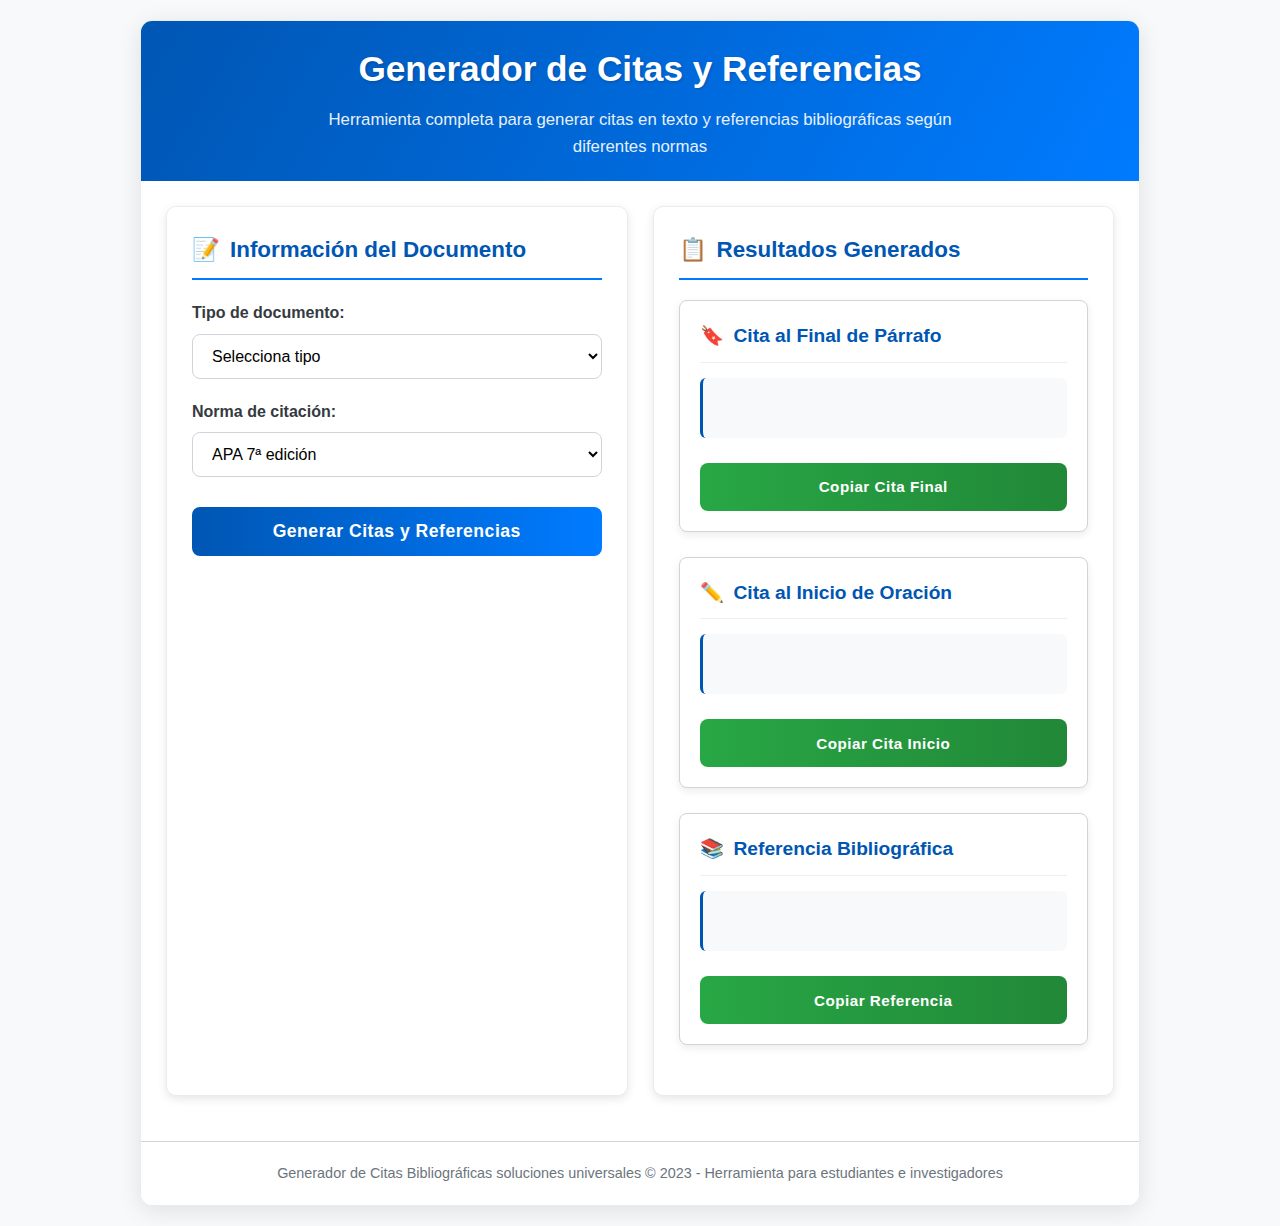
<file: index.html>
<!DOCTYPE html>
<html lang="es">
<head>
    <meta charset="UTF-8">
    <meta name="viewport" content="width=device-width, initial-scale=1.0">
    <title>Generador de Citas - Mejorado</title>
    <meta name="description" content="Herramienta para generar citas y referencias bibliográficas según diferentes normas">
    <link rel="stylesheet" href="styles.css">
</head>
<body>
    <div class="container">
        <header>
            <h1>Generador de Citas y Referencias</h1>
            <p>Herramienta completa para generar citas en texto y referencias bibliográficas según diferentes normas</p>
        </header>
        
        <div class="content">
            <section class="form-section">
                <h2 class="section-title">
                    <span aria-hidden="true">📝</span> Información del Documento
                </h2>
                <form id="citasForm" autocomplete="off">
                    <div class="form-group">
                        <label for="tipo">Tipo de documento:</label>
                        <select id="tipo" required>
                            <option value="">Selecciona tipo</option>
                            <option value="libro">Libro</option>
                            <option value="articulo">Artículo de revista</option>
                            <option value="pagina">Página o sitio web</option>
                            <option value="documento">Documento del sitio web</option>
                            <option value="recurso">Recurso electrónico (Otro)</option>
                        </select>
                    </div>
                    
                    <div id="campos">
                        <div class="campo autor">
                            <label for="autor">Autor(es): <span class="info-icon" title="Separa múltiples autores con punto y coma (;)">?</span></label>
                            <input type="text" id="autor" placeholder="Ej: Maria Rodriguez Perez; Jose Martinez Lopez" autocomplete="off">
                        </div>
                        <div class="campo titulo">
                            <label for="titulo">Título del libro / artículo / recurso:</label>
                            <input type="text" id="titulo" placeholder="Título completo del documento" autocomplete="off">
                        </div>
                        <div class="campo anio">
                            <label for="anio">Año:</label>
                            <input type="number" id="anio" placeholder="Ej: 2023" min="0" autocomplete="off">
                        </div>
                        <div class="campo ciudad">
                            <label for="ciudad">Ciudad (para libros):</label>
                            <input type="text" id="ciudad" placeholder="Ciudad de publicación" autocomplete="off">
                        </div>
                        <div class="campo publicado">
                            <label for="publicado">Editorial / Publicado por:</label>
                            <input type="text" id="publicado" placeholder="Nombre de la editorial" autocomplete="off">
                        </div>
                        <div class="campo revista">
                            <label for="revista">Nombre de la revista:</label>
                            <input type="text" id="revista" placeholder="Revista donde se publicó" autocomplete="off">
                        </div>
                        <div class="campo volumen">
                            <label for="volumen">Volumen (para revista):</label>
                            <input type="text" id="volumen" placeholder="Volumen de la revista" autocomplete="off">
                        </div>
                        <div class="campo numero">
                            <label for="numero">Número/Fascículo (para revista):</label>
                            <input type="text" id="numero" placeholder="Número de la revista" autocomplete="off">
                        </div>
                        <div class="campo paginas">
                            <label for="paginas">Páginas (para revista, Ej: 12-25):</label>
                            <input type="text" id="paginas" placeholder="Páginas del artículo" autocomplete="off">
                        </div>
                        <div class="campo nombrePagina">
                            <label for="nombrePagina">Título de la página/documento específico:</label>
                            <input type="text" id="nombrePagina" placeholder="Título de la página web" autocomplete="off">
                        </div>
                        <div class="campo sitioWeb">
                            <label for="sitioWeb">Nombre del sitio web general:</label>
                            <input type="text" id="sitioWeb" placeholder="Nombre del sitio web" autocomplete="off">
                        </div>
                        <div class="campo mes">
                            <label for="mes">Mes (nombre o número):</label>
                            <input type="text" id="mes" placeholder="Ej: mayo o 5" autocomplete="off">
                        </div>
                        <div class="campo dia">
                            <label for="dia">Día:</label>
                            <input type="number" id="dia" placeholder="Ej: 15" min="1" max="31" autocomplete="off">
                        </div>
                        <div class="campo url">
                            <label for="url">URL:</label>
                            <input type="url" id="url" placeholder="https://ejemplo.com" autocomplete="off">
                        </div>
                        <div class="campo estado">
                            <label for="estado">Ciudad/Estado (para recurso electrónico):</label>
                            <input type="text" id="estado" placeholder="Ubicación del recurso" autocomplete="off">
                        </div>
                        <div class="campo pais">
                            <label for="pais">Provincia/País (para recurso electrónico):</label>
                            <input type="text" id="pais" placeholder="País del recurso" autocomplete="off">
                        </div>
                        <div class="campo region">
                            <label for="region">Región (para recurso electrónico):</label>
                            <input type="text" id="region" placeholder="Región del recurso" autocomplete="off">
                        </div>
                    </div>
                    
                    <div class="form-group">
                        <label for="norma">Norma de citación:</label>
                        <select id="norma">
                            <option value="apa">APA 7ª edición</option>
                            <option value="mla">MLA 9ª edición</option>
                            <option value="iso">ISO 690</option>
                        </select>
                    </div>
                    <button type="submit" id="generarBtn">Generar Citas y Referencias</button>
                </form>
            </section>
            <section class="result-section">
                <h2 class="section-title">
                    <span aria-hidden="true">📋</span> Resultados Generados
                </h2>
                <div class="result-card">
                    <h3><span aria-hidden="true">🔖</span> Cita al Final de Párrafo</h3>
                    <div class="result-content" id="cita"></div>
                    <div class="btn-group">
                        <button type="button" class="copiar-btn" data-target="cita">Copiar Cita Final</button>
                    </div>
                </div>
                <div class="result-card">
                    <h3><span aria-hidden="true">✏️</span> Cita al Inicio de Oración</h3>
                    <div class="result-content" id="citaInicio"></div>
                    <div class="btn-group">
                        <button type="button" class="copiar-btn" data-target="citaInicio">Copiar Cita Inicio</button>
                    </div>
                </div>
                <div class="result-card">
                    <h3><span aria-hidden="true">📚</span> Referencia Bibliográfica</h3>
                    <div class="result-content" id="referencia"></div>
                    <div class="btn-group">
                        <button type="button" class="copiar-btn" data-target="referencia">Copiar Referencia</button>
                    </div>
                </div>
            </section>
        </div>
        <footer>
            <p>Generador de Citas Bibliográficas soluciones universales &copy; 2023 - Herramienta para estudiantes e investigadores</p>
        </footer>
    </div>
    <script src="main.js"></script>
</body>
</html>
</file>
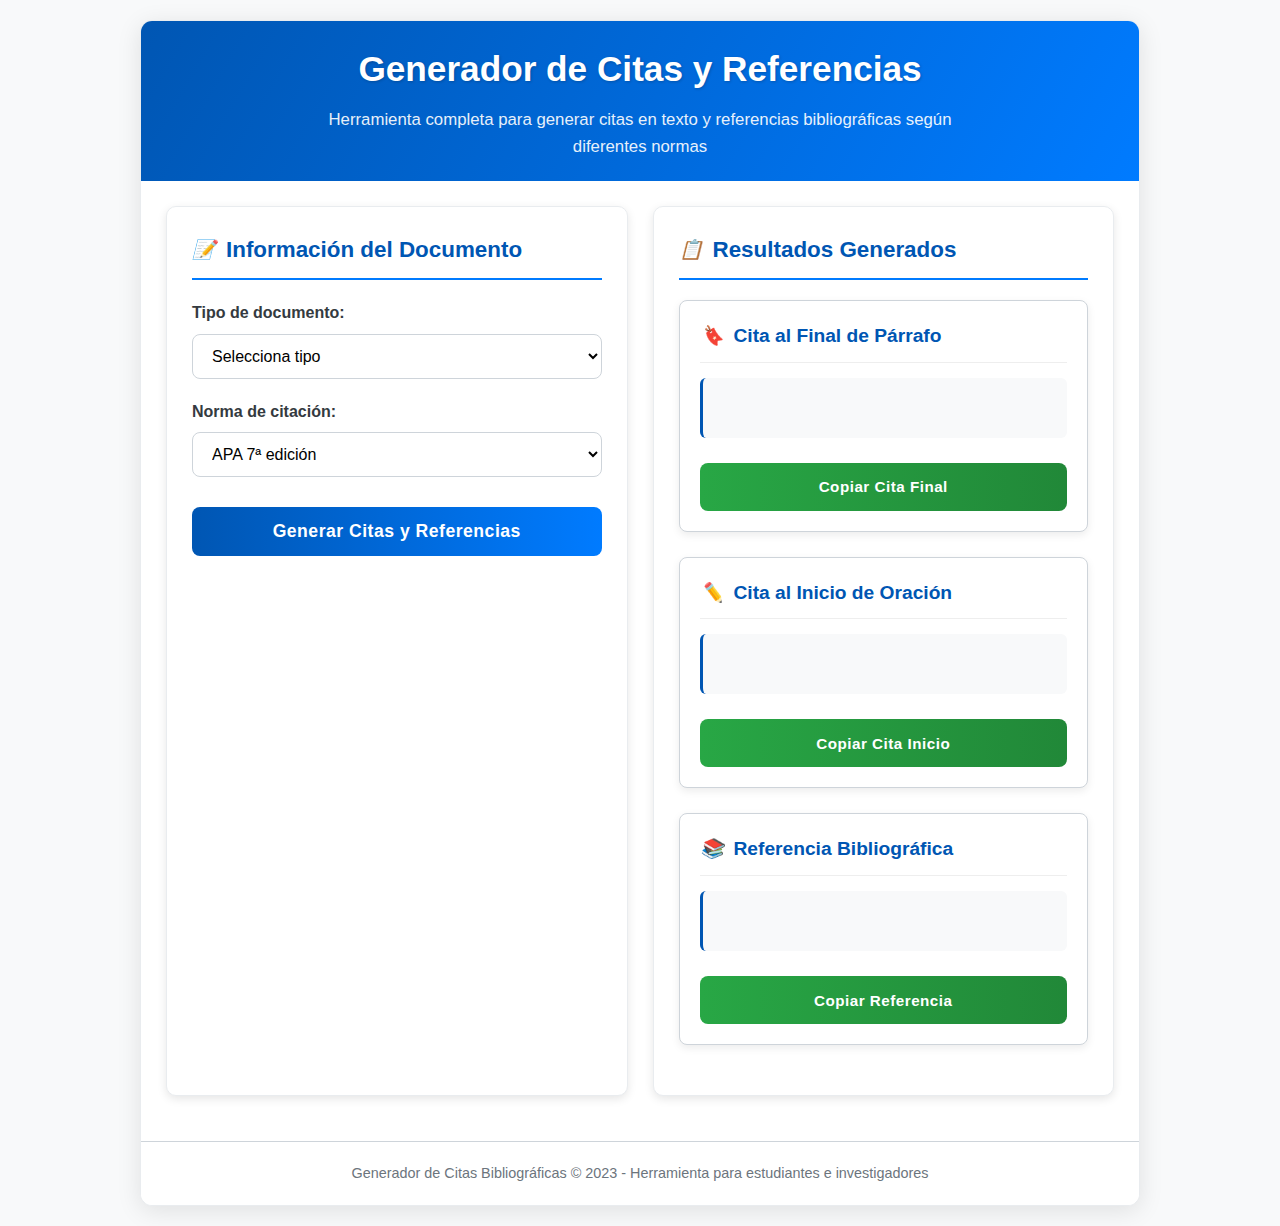
<file: codigooriginal.html>
<!DOCTYPE html>
<html lang="es">
<head>
    <meta charset="UTF-8">
    <meta name="viewport" content="width=device-width, initial-scale=1.0">
    <title>Generador de Citas - Mejorado</title>
    <style>
        :root {
            --primary: #0056b3;
            --primary-light: #007bff;
            --secondary: #28a745;
            --secondary-dark: #218838;
            --light: #ffffff;
            --dark: #343a40;
            --gray: #6c757d;
            --border: #ced4da;
            --shadow: rgba(0,0,0,0.1);
            --background-light: #f8f9fa;
        }
        
        * {
            box-sizing: border-box;
            margin: 0;
            padding: 0;
        }
        
        body {
            font-family: 'Segoe UI', Tahoma, Geneva, Verdana, sans-serif;
            line-height: 1.6;
            background-color: #ffffff;
            color: #333;
            padding: 10px;
            min-height: 100vh;
        }
        
        .container {
            max-width: 1200px;
            margin: 0 auto;
            background-color: white;
            border-radius: 12px;
            box-shadow: 0 5px 25px rgba(0,0,0,0.1);
            overflow: hidden;
            border: 1px solid #e9ecef;
        }
        
        header {
            background: linear-gradient(120deg, var(--primary), var(--primary-light));
            color: white;
            padding: 20px;
            text-align: center;
            position: relative;
        }
        
        header h1 {
            font-size: clamp(1.5rem, 4vw, 2.2rem);
            margin-bottom: 10px;
            text-shadow: 1px 1px 3px rgba(0,0,0,0.2);
        }
        
        header p {
            max-width: 700px;
            margin: 0 auto;
            opacity: 0.9;
            font-size: clamp(0.9rem, 2.5vw, 1.05rem);
            padding: 0 10px;
        }
        
        .content {
            display: grid;
            grid-template-columns: 1fr;
            gap: 20px;
            padding: 15px;
            background-color: #ffffff;
        }
        
        .form-section,
        .result-section {
            background-color: #ffffff;
            border-radius: 10px;
            padding: 20px;
            box-shadow: 0 3px 10px var(--shadow);
            border: 1px solid #e9ecef;
        }
        
        .section-title {
            color: var(--primary);
            border-bottom: 2px solid var(--primary-light);
            padding-bottom: 10px;
            margin-bottom: 20px;
            font-size: clamp(1.1rem, 3vw, 1.4rem);
            display: flex;
            align-items: center;
            gap: 10px;
        }
        
        .section-title i {
            font-size: clamp(1rem, 2.5vw, 1.2rem);
        }
        
        .form-group {
            margin-bottom: 20px;
        }
        
        label {
            display: block;
            margin-bottom: 8px;
            font-weight: 600;
            color: var(--dark);
            display: flex;
            align-items: center;
            gap: 8px;
            font-size: clamp(0.9rem, 2vw, 1rem);
        }
        
        input, select, button {
            width: 100%;
            padding: 12px 15px;
            border-radius: 8px;
            border: 1px solid var(--border);
            font-size: clamp(0.9rem, 2vw, 1rem);
            transition: all 0.3s ease;
            background-color: #ffffff;
        }
        
        input:focus, select:focus {
            outline: none;
            border-color: var(--primary-light);
            box-shadow: 0 0 0 3px rgba(0, 123, 255, 0.25);
        }
        
        .campo {
            display: none;
            margin-bottom: 15px;
            padding: 15px;
            background-color: var(--background-light);
            border-radius: 8px;
            border-left: 4px solid var(--primary-light);
            box-shadow: 0 2px 5px var(--shadow);
            animation: fadeIn 0.4s ease;
        }
        
        @keyframes fadeIn {
            from { opacity: 0; transform: translateY(10px); }
            to { opacity: 1; transform: translateY(0); }
        }
        
        button {
            background: linear-gradient(to right, var(--primary), var(--primary-light));
            color: white;
            border: none;
            cursor: pointer;
            font-size: clamp(1rem, 2.5vw, 1.1rem);
            font-weight: 600;
            padding: 14px;
            margin-top: 10px;
            transition: all 0.3s ease;
            letter-spacing: 0.5px;
            min-height: 48px;
        }
        
        button:hover {
            transform: translateY(-2px);
            box-shadow: 0 5px 15px rgba(0, 123, 255, 0.4);
        }
        
        button:active {
            transform: translateY(0);
        }
        
        .result-card {
            background-color: #ffffff;
            border-radius: 8px;
            padding: 15px;
            margin-bottom: 20px;
            box-shadow: 0 3px 8px rgba(0,0,0,0.08);
            border: 1px solid var(--border);
        }
        
        .result-card h3 {
            color: var(--primary);
            margin-bottom: 15px;
            font-size: clamp(1rem, 2.5vw, 1.2rem);
            display: flex;
            align-items: center;
            gap: 10px;
            border-bottom: 1px solid #eee;
            padding-bottom: 10px;
        }
        
        .result-content {
            min-height: 60px;
            padding: 15px;
            background-color: var(--background-light);
            border-radius: 6px;
            border-left: 3px solid var(--primary);
            margin-bottom: 15px;
            word-break: break-word;
            font-size: clamp(0.85rem, 2vw, 1rem);
            line-height: 1.5;
        }
        
        .btn-group {
            display: flex;
            gap: 10px;
            flex-wrap: wrap;
        }
        
        .copiar-btn {
            background: linear-gradient(to right, var(--secondary), var(--secondary-dark));
            width: 100%;
            padding: 10px 15px;
            font-size: clamp(0.85rem, 2vw, 0.95rem);
            min-width: auto;
        }
        
        .copiar-btn:hover {
            transform: translateY(-2px);
            box-shadow: 0 5px 15px rgba(40, 167, 69, 0.4);
        }
        
        .info-icon {
            display: inline-block;
            width: 20px;
            height: 20px;
            background-color: var(--gray);
            color: white;
            border-radius: 50%;
            text-align: center;
            line-height: 20px;
            font-size: 0.75rem;
            cursor: help;
            margin-left: 5px;
            flex-shrink: 0;
        }
        
        footer {
            text-align: center;
            padding: 20px;
            color: var(--gray);
            font-size: clamp(0.8rem, 2vw, 0.9rem);
            border-top: 1px solid var(--border);
            margin-top: 20px;
            background-color: #ffffff;
        }
        
        .highlight {
            background-color: rgba(255, 255, 0, 0.3);
            padding: 2px 4px;
            border-radius: 3px;
        }
        
        .italic {
            font-style: italic;
        }
        
        /* Responsive breakpoints */
        
        /* Tablets - pantallas medianas */
        @media (min-width: 768px) {
            body {
                padding: 20px;
                background-color: #f8f9fa;
            }
            
            .content {
                grid-template-columns: 1fr 1fr;
                padding: 20px;
            }
            
            .form-section,
            .result-section {
                padding: 25px;
            }
            
            .result-card {
                padding: 20px;
                margin-bottom: 25px;
            }
            
            .copiar-btn {
                width: auto;
                flex: 1;
                min-width: 120px;
            }
        }
        
        /* Computadoras - pantallas grandes */
        @media (min-width: 1024px) {
            .container {
                max-width: 1000px;
            }
            
            .content {
                gap: 25px;
                padding: 25px;
            }
            
            .btn-group {
                flex-wrap: nowrap;
            }
        }
        
        /* Pantallas muy pequeñas */
        @media (max-width: 480px) {
            body {
                padding: 5px;
            }
            
            .content {
                padding: 10px;
                gap: 15px;
            }
            
            .form-section,
            .result-section {
                padding: 15px;
            }
            
            .result-card {
                padding: 12px;
                margin-bottom: 15px;
            }
            
            input, select, button {
                padding: 10px 12px;
            }
            
            .campo {
                padding: 12px;
            }
            
            .section-title {
                flex-direction: column;
                align-items: flex-start;
                gap: 5px;
            }
            
            .result-card h3 {
                flex-direction: column;
                align-items: flex-start;
                gap: 5px;
            }
        }
        
        /* Orientación landscape en móviles */
        @media (max-height: 500px) and (orientation: landscape) {
            header {
                padding: 15px;
            }
            
            header h1 {
                font-size: 1.5rem;
                margin-bottom: 5px;
            }
            
            header p {
                font-size: 0.9rem;
            }
        }
        
        /* Mejorar accesibilidad táctil */
        @media (hover: none) and (pointer: coarse) {
            button {
                min-height: 44px;
                font-size: 1rem;
            }
            
            input, select {
                min-height: 44px;
            }
            
            .info-icon {
                width: 24px;
                height: 24px;
                line-height: 24px;
                font-size: 0.8rem;
            }
        }
        
        /* Dark mode support - removido para mantener siempre fondo blanco */
    </style>
</head>
<body>
    <div class="container">
        <header>
            <h1>Generador de Citas y Referencias</h1>
            <p>Herramienta completa para generar citas en texto y referencias bibliográficas según diferentes normas</p>
        </header>
        
        <div class="content">
            <section class="form-section">
                <h2 class="section-title">
                    <i>📝</i> Información del Documento
                </h2>
                
                <div class="form-group">
                    <label for="tipo">Tipo de documento:</label>
                    <select id="tipo">
                        <option value="">Selecciona tipo</option>
                        <option value="libro">Libro</option>
                        <option value="articulo">Artículo de revista</option>
                        <option value="pagina">Página o sitio web</option>
                        <option value="documento">Documento del sitio web</option>
                        <option value="recurso">Recurso electrónico (Otro)</option>
                    </select>
                </div>
                
                <div id="campos">
                    <div class="campo autor">
                        <label for="autor">Autor(es): <span class="info-icon" title="Separa múltiples autores con punto y coma (;)">?</span></label>
                        <input type="text" id="autor" placeholder="Ej: Maria Rodriguez Perez; Jose Martinez Lopez">
                    </div>
                    
                    <div class="campo titulo">
                        <label for="titulo">Título del libro / artículo / recurso:</label>
                        <input type="text" id="titulo" placeholder="Título completo del documento">
                    </div>
                    
                    <div class="campo anio">
                        <label for="anio">Año:</label>
                        <input type="text" id="anio" placeholder="Ej: 2023 o s.f.">
                    </div>
                    
                    <div class="campo ciudad">
                        <label for="ciudad">Ciudad (para libros):</label>
                        <input type="text" id="ciudad" placeholder="Ciudad de publicación">
                    </div>
                    
                    <div class="campo publicado">
                        <label for="publicado">Editorial / Publicado por:</label>
                        <input type="text" id="publicado" placeholder="Nombre de la editorial">
                    </div>
                    
                    <div class="campo revista">
                        <label for="revista">Nombre de la revista:</label>
                        <input type="text" id="revista" placeholder="Revista donde se publicó">
                    </div>
                    
                    <div class="campo volumen">
                        <label for="volumen">Volumen (para revista):</label>
                        <input type="text" id="volumen" placeholder="Volumen de la revista">
                    </div>
                    
                    <div class="campo numero">
                        <label for="numero">Número/Fascículo (para revista):</label>
                        <input type="text" id="numero" placeholder="Número de la revista">
                    </div>
                    
                    <div class="campo paginas">
                        <label for="paginas">Páginas (para revista, Ej: 12-25):</label>
                        <input type="text" id="paginas" placeholder="Páginas del artículo">
                    </div>
                    
                    <div class="campo nombrePagina">
                        <label for="nombrePagina">Título de la página/documento específico:</label>
                        <input type="text" id="nombrePagina" placeholder="Título de la página web">
                    </div>
                    
                    <div class="campo sitioWeb">
                        <label for="sitioWeb">Nombre del sitio web general:</label>
                        <input type="text" id="sitioWeb" placeholder="Nombre del sitio web">
                    </div>
                    
                    <div class="campo mes">
                        <label for="mes">Mes (nombre o número):</label>
                        <input type="text" id="mes" placeholder="Ej: mayo o 5">
                    </div>
                    
                    <div class="campo dia">
                        <label for="dia">Día:</label>
                        <input type="text" id="dia" placeholder="Ej: 15">
                    </div>
                    
                    <div class="campo url">
                        <label for="url">URL:</label>
                        <input type="text" id="url" placeholder="https://ejemplo.com">
                    </div>
                    
                    <div class="campo estado">
                        <label for="estado">Ciudad/Estado (para recurso electrónico):</label>
                        <input type="text" id="estado" placeholder="Ubicación del recurso">
                    </div>
                    
                    <div class="campo pais">
                        <label for="pais">Provincia/País (para recurso electrónico):</label>
                        <input type="text" id="pais" placeholder="País del recurso">
                    </div>
                    
                    <div class="campo region">
                        <label for="region">Región (para recurso electrónico):</label>
                        <input type="text" id="region" placeholder="Región del recurso">
                    </div>
                </div>
                
                <div class="form-group">
                    <label for="norma">Norma de citación:</label>
                    <select id="norma">
                        <option value="apa">APA 7ª edición</option>
                        <option value="mla">MLA 9ª edición</option>
                        <option value="iso">ISO 690</option>
                    </select>
                </div>
                
                <button id="generarBtn">Generar Citas y Referencias</button>
            </section>
            
            <section class="result-section">
                <h2 class="section-title">
                    <i>📋</i> Resultados Generados
                </h2>
                
                <div class="result-card">
                    <h3><i>🔖</i> Cita al Final de Párrafo</h3>
                    <div class="result-content" id="cita"></div>
                    <div class="btn-group">
                        <button class="copiar-btn" data-target="cita">Copiar Cita Final</button>
                    </div>
                </div>
                
                <div class="result-card">
                    <h3><i>✏️</i> Cita al Inicio de Oración</h3>
                    <div class="result-content" id="citaInicio"></div>
                    <div class="btn-group">
                        <button class="copiar-btn" data-target="citaInicio">Copiar Cita Inicio</button>
                    </div>
                </div>
                
                <div class="result-card">
                    <h3><i>📚</i> Referencia Bibliográfica</h3>
                    <div class="result-content" id="referencia"></div>
                    <div class="btn-group">
                        <button class="copiar-btn" data-target="referencia">Copiar Referencia</button>
                    </div>
                </div>
            </section>
        </div>
        
        <footer>
            <p>Generador de Citas Bibliográficas &copy; 2023 - Herramienta para estudiantes e investigadores</p>
        </footer>
    </div>

    <script>
        const tipoSelect = document.getElementById('tipo');
        const generarBtn = document.getElementById('generarBtn');
        const camposDiv = document.getElementById('campos');

        const camposPorTipo = {
            libro: ['autor', 'titulo', 'anio', 'ciudad', 'publicado'],
            articulo: ['autor', 'titulo', 'revista', 'anio', 'volumen', 'numero', 'paginas'],
            pagina: ['autor', 'nombrePagina', 'sitioWeb', 'anio', 'mes', 'dia', 'url'],
            documento: ['autor', 'nombrePagina', 'sitioWeb', 'anio', 'mes', 'dia', 'url'],
            recurso: ['autor', 'titulo', 'estado', 'pais', 'region', 'anio', 'mes', 'dia', 'url']
        };

        function mostrarCampos() {
            const tipoSeleccionado = tipoSelect.value;
            const todosLosCampos = camposDiv.querySelectorAll('.campo');
            todosLosCampos.forEach(campo => campo.style.display = 'none');

            const visibles = camposPorTipo[tipoSeleccionado] || [];
            visibles.forEach(claseCampo => {
                const elemento = camposDiv.querySelector(`.campo.${claseCampo}`);
                if (elemento) elemento.style.display = 'block';
            });
        }

        function capitalizar(str) {
            if (!str) return "";
            return str.charAt(0).toUpperCase() + str.slice(1).toLowerCase();
        }
        
        function sentenceCaseAPA(str) {
            if (!str) return "";
            let tempStr = str.toLowerCase();
            return tempStr.charAt(0).toUpperCase() + tempStr.slice(1);
        }

        function titleCaseMLA(str) {
            if (!str) return "";
            return str.toLowerCase().split(' ').map(word => word.charAt(0).toUpperCase() + word.slice(1)).join(' ');
        }

        function procesarAutores(str) {
            if (!str.trim()) return ["Autor Desconocido"]; 

            return str.split(";").map(nombreCompleto => {
                nombreCompleto = nombreCompleto.trim();
                if (!nombreCompleto) return "Autor Desconocido";

                let partes = nombreCompleto.split(" ").filter(p => p.length > 0);
                if (partes.length === 0) return "Autor Desconocido";
                if (partes.length === 1) return capitalizar(partes[0]); 

                let apellidos = "";
                let inicialesNombres = [];

                if (partes.length >= 2) {
                    if (partes.length === 2) { 
                        apellidos = capitalizar(partes[1]);
                        inicialesNombres.push(partes[0].charAt(0).toUpperCase() + ".");
                    } else { 
                        const numNombres = partes.length > 2 ? partes.length - 2 : 1; 
                        apellidos = partes.slice(numNombres).map(ap => capitalizar(ap)).join(" ");
                        inicialesNombres = partes.slice(0, numNombres).map(p => p.charAt(0).toUpperCase() + ".").join(" ");
                    }
                    return `${apellidos}, ${inicialesNombres}`;
                }
                return nombreCompleto; 
            });
        }
        
        function formatearListaAutoresAPA(autoresProcesados) {
            if (autoresProcesados.length === 0 || autoresProcesados[0] === "Autor Desconocido") return "Autor Desconocido";
            if (autoresProcesados.length === 1) return autoresProcesados[0];
            
            if (autoresProcesados.length <= 20) {
                const todosMenosUltimo = autoresProcesados.slice(0, -1).join(", ");
                return `${todosMenosUltimo} & ${autoresProcesados.slice(-1)}`;
            } else {
                const primeros19 = autoresProcesados.slice(0, 19).join(", ");
                return `${primeros19}, ..., ${autoresProcesados.slice(-1)}`;
            }
        }

        function formatearListaAutoresGeneral(autoresProcesados, norma = "apa") {
            if (autoresProcesados.length === 0 || autoresProcesados[0] === "Autor Desconocido") return "Autor Desconocido";
            if (autoresProcesados.length === 1) return autoresProcesados[0];

            if (norma === "mla") {
                if (autoresProcesados.length === 2) {
                    return `${autoresProcesados[0]} and ${autoresProcesados[1]}`;
                } else if (autoresProcesados.length >=3) {
                    return `${autoresProcesados[0]} et al.`;
                }
            }
            return autoresProcesados.join(norma === "iso" ? "; " : ", ");
        }

        function formatearNombresMes(mesStr) {
            if (!mesStr) return "";
            const mesNum = parseInt(mesStr, 10);
            if (!isNaN(mesNum) && mesNum >= 1 && mesNum <= 12) {
                const meses = ["enero", "febrero", "marzo", "abril", "mayo", "junio", "julio", "agosto", "septiembre", "octubre", "noviembre", "diciembre"];
                return meses[mesNum - 1];
            }
            
            let mesLimpio = mesStr.trim().toLowerCase();
            if (mesLimpio.length > 4 && (tipoSelect.value === 'pagina' || tipoSelect.value === 'documento') && document.getElementById("norma").value === 'mla') {
                const mlaMeses = {
                    "enero": "Jan.", "febrero": "Feb.", "marzo": "Mar.", "abril": "Apr.", 
                    "agosto": "Aug.", "septiembre": "Sept.", "octubre": "Oct.", 
                    "noviembre": "Nov.", "diciembre": "Dec."
                };
                if (mlaMeses[mesLimpio]) return mlaMeses[mesLimpio];
            }

            return capitalizar(mesLimpio);
        }

        // Event listeners
        tipoSelect.addEventListener('change', mostrarCampos);
        
        // Funciones de copiado (simuladas)
        document.addEventListener('click', function(e) {
            if (e.target.classList.contains('copiar-btn')) {
                const target = e.target.getAttribute('data-target');
                const content = document.getElementById(target).textContent;
                
                // Simular copiado al portapapeles
                if (navigator.clipboard) {
                    navigator.clipboard.writeText(content).then(() => {
                        e.target.textContent = '¡Copiado!';
                        setTimeout(() => {
                            e.target.textContent = e.target.textContent.replace('¡Copiado!', 'Copiar');
                        }, 2000);
                    });
                } else {
                    // Fallback para navegadores sin clipboard API
                    e.target.textContent = '¡Copiado!';
                    setTimeout(() => {
                        e.target.textContent = e.target.textContent.replace('¡Copiado!', 'Copiar');
                    }, 2000);
                }
            }
        });

        // Función de generar (placeholder)
        generarBtn.addEventListener('click', function() {
            document.getElementById('cita').textContent = 'Cita generada aparecerá aquí...';
            document.getElementById('citaInicio').textContent = 'Cita de inicio aparecerá aquí...';
            document.getElementById('referencia').textContent = 'Referencia bibliográfica aparecerá aquí...';
        });
    </script>
</body>
</html>
</file>
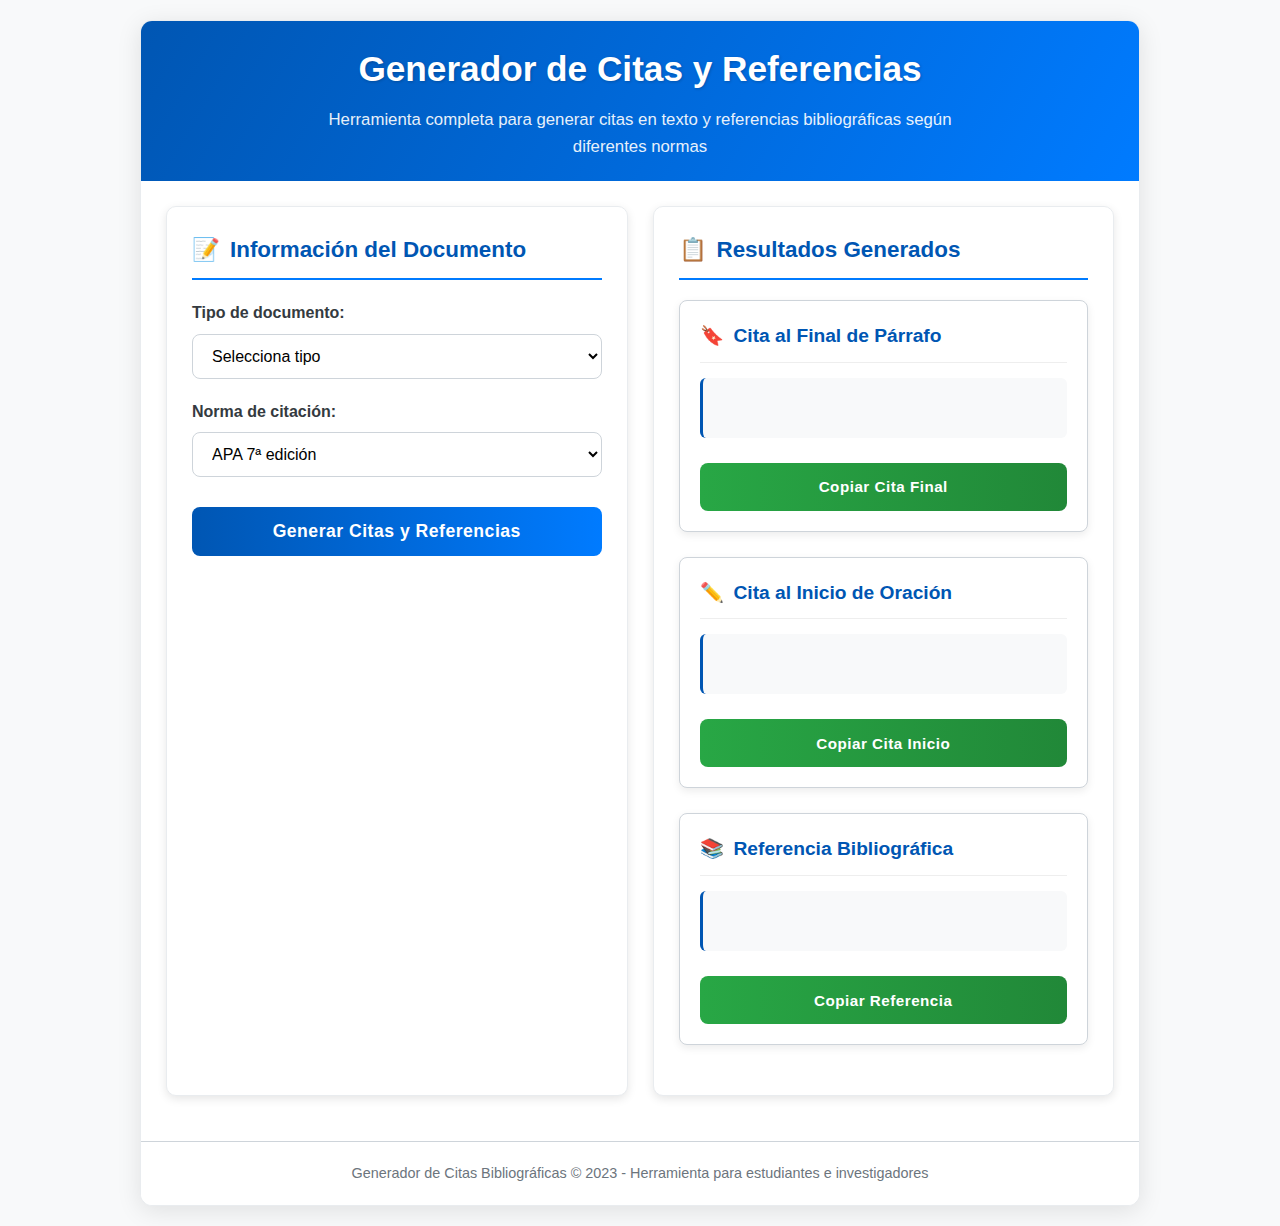
<file: index_Version2.html>
<!DOCTYPE html>
<html lang="es">
<head>
    <meta charset="UTF-8">
    <meta name="viewport" content="width=device-width, initial-scale=1.0">
    <title>Generador de Citas - Mejorado</title>
    <meta name="description" content="Herramienta para generar citas y referencias bibliográficas según diferentes normas">
    <link rel="stylesheet" href="styles.css">
</head>
<body>
    <div class="container">
        <header>
            <h1>Generador de Citas y Referencias</h1>
            <p>Herramienta completa para generar citas en texto y referencias bibliográficas según diferentes normas</p>
        </header>
        
        <div class="content">
            <section class="form-section">
                <h2 class="section-title">
                    <span aria-hidden="true">📝</span> Información del Documento
                </h2>
                <form id="citasForm" autocomplete="off">
                    <div class="form-group">
                        <label for="tipo">Tipo de documento:</label>
                        <select id="tipo" required>
                            <option value="">Selecciona tipo</option>
                            <option value="libro">Libro</option>
                            <option value="articulo">Artículo de revista</option>
                            <option value="pagina">Página o sitio web</option>
                            <option value="documento">Documento del sitio web</option>
                            <option value="recurso">Recurso electrónico (Otro)</option>
                        </select>
                    </div>
                    
                    <div id="campos">
                        <div class="campo autor">
                            <label for="autor">Autor(es): <span class="info-icon" title="Separa múltiples autores con punto y coma (;)">?</span></label>
                            <input type="text" id="autor" placeholder="Ej: Maria Rodriguez Perez; Jose Martinez Lopez" autocomplete="off">
                        </div>
                        <div class="campo titulo">
                            <label for="titulo">Título del libro / artículo / recurso:</label>
                            <input type="text" id="titulo" placeholder="Título completo del documento" autocomplete="off">
                        </div>
                        <div class="campo anio">
                            <label for="anio">Año:</label>
                            <input type="number" id="anio" placeholder="Ej: 2023" min="0" autocomplete="off">
                        </div>
                        <div class="campo ciudad">
                            <label for="ciudad">Ciudad (para libros):</label>
                            <input type="text" id="ciudad" placeholder="Ciudad de publicación" autocomplete="off">
                        </div>
                        <div class="campo publicado">
                            <label for="publicado">Editorial / Publicado por:</label>
                            <input type="text" id="publicado" placeholder="Nombre de la editorial" autocomplete="off">
                        </div>
                        <div class="campo revista">
                            <label for="revista">Nombre de la revista:</label>
                            <input type="text" id="revista" placeholder="Revista donde se publicó" autocomplete="off">
                        </div>
                        <div class="campo volumen">
                            <label for="volumen">Volumen (para revista):</label>
                            <input type="text" id="volumen" placeholder="Volumen de la revista" autocomplete="off">
                        </div>
                        <div class="campo numero">
                            <label for="numero">Número/Fascículo (para revista):</label>
                            <input type="text" id="numero" placeholder="Número de la revista" autocomplete="off">
                        </div>
                        <div class="campo paginas">
                            <label for="paginas">Páginas (para revista, Ej: 12-25):</label>
                            <input type="text" id="paginas" placeholder="Páginas del artículo" autocomplete="off">
                        </div>
                        <div class="campo nombrePagina">
                            <label for="nombrePagina">Título de la página/documento específico:</label>
                            <input type="text" id="nombrePagina" placeholder="Título de la página web" autocomplete="off">
                        </div>
                        <div class="campo sitioWeb">
                            <label for="sitioWeb">Nombre del sitio web general:</label>
                            <input type="text" id="sitioWeb" placeholder="Nombre del sitio web" autocomplete="off">
                        </div>
                        <div class="campo mes">
                            <label for="mes">Mes (nombre o número):</label>
                            <input type="text" id="mes" placeholder="Ej: mayo o 5" autocomplete="off">
                        </div>
                        <div class="campo dia">
                            <label for="dia">Día:</label>
                            <input type="number" id="dia" placeholder="Ej: 15" min="1" max="31" autocomplete="off">
                        </div>
                        <div class="campo url">
                            <label for="url">URL:</label>
                            <input type="url" id="url" placeholder="https://ejemplo.com" autocomplete="off">
                        </div>
                        <div class="campo estado">
                            <label for="estado">Ciudad/Estado (para recurso electrónico):</label>
                            <input type="text" id="estado" placeholder="Ubicación del recurso" autocomplete="off">
                        </div>
                        <div class="campo pais">
                            <label for="pais">Provincia/País (para recurso electrónico):</label>
                            <input type="text" id="pais" placeholder="País del recurso" autocomplete="off">
                        </div>
                        <div class="campo region">
                            <label for="region">Región (para recurso electrónico):</label>
                            <input type="text" id="region" placeholder="Región del recurso" autocomplete="off">
                        </div>
                    </div>
                    
                    <div class="form-group">
                        <label for="norma">Norma de citación:</label>
                        <select id="norma">
                            <option value="apa">APA 7ª edición</option>
                            <option value="mla">MLA 9ª edición</option>
                            <option value="iso">ISO 690</option>
                        </select>
                    </div>
                    <button type="submit" id="generarBtn">Generar Citas y Referencias</button>
                </form>
            </section>
            <section class="result-section">
                <h2 class="section-title">
                    <span aria-hidden="true">📋</span> Resultados Generados
                </h2>
                <div class="result-card">
                    <h3><span aria-hidden="true">🔖</span> Cita al Final de Párrafo</h3>
                    <div class="result-content" id="cita"></div>
                    <div class="btn-group">
                        <button type="button" class="copiar-btn" data-target="cita">Copiar Cita Final</button>
                    </div>
                </div>
                <div class="result-card">
                    <h3><span aria-hidden="true">✏️</span> Cita al Inicio de Oración</h3>
                    <div class="result-content" id="citaInicio"></div>
                    <div class="btn-group">
                        <button type="button" class="copiar-btn" data-target="citaInicio">Copiar Cita Inicio</button>
                    </div>
                </div>
                <div class="result-card">
                    <h3><span aria-hidden="true">📚</span> Referencia Bibliográfica</h3>
                    <div class="result-content" id="referencia"></div>
                    <div class="btn-group">
                        <button type="button" class="copiar-btn" data-target="referencia">Copiar Referencia</button>
                    </div>
                </div>
            </section>
        </div>
        <footer>
            <p>Generador de Citas Bibliográficas &copy; 2023 - Herramienta para estudiantes e investigadores</p>
        </footer>
    </div>
    <script src="main.js"></script>
</body>
</html>
</file>
<file: styles.css>
:root {
    --primary: #0056b3;
    --primary-light: #007bff;
    --secondary: #28a745;
    --secondary-dark: #218838;
    --light: #fff;
    --dark: #343a40;
    --gray: #6c757d;
    --border: #ced4da;
    --shadow: rgba(0,0,0,0.1);
    --background-light: #f8f9fa;
}
* {
    box-sizing: border-box;
    margin: 0;
    padding: 0;
}
body {
    font-family: 'Segoe UI', Tahoma, Geneva, Verdana, sans-serif;
    line-height: 1.6;
    background-color: #fff;
    color: #333;
    padding: 10px;
    min-height: 100vh;
}
.container {
    max-width: 1200px;
    margin: 0 auto;
    background: var(--light);
    border-radius: 12px;
    box-shadow: 0 5px 25px var(--shadow);
    overflow: hidden;
    border: 1px solid #e9ecef;
}
header {
    background: linear-gradient(120deg,var(--primary),var(--primary-light));
    color: var(--light);
    padding: 20px;
    text-align: center;
}
header h1 {
    font-size: clamp(1.5rem,4vw,2.2rem);
    margin-bottom: 10px;
    text-shadow: 1px 1px 3px rgba(0,0,0,0.2);
}
header p {
    max-width: 700px;
    margin: 0 auto;
    opacity: 0.9;
    font-size: clamp(0.9rem,2.5vw,1.05rem);
    padding: 0 10px;
}
.content {
    display: grid;
    grid-template-columns: 1fr;
    gap: 20px;
    padding: 15px;
    background: var(--light);
}
.form-section,.result-section {
    background: var(--light);
    border-radius: 10px;
    padding: 20px;
    box-shadow: 0 3px 10px var(--shadow);
    border: 1px solid #e9ecef;
}
.section-title {
    color: var(--primary);
    border-bottom: 2px solid var(--primary-light);
    padding-bottom: 10px;
    margin-bottom: 20px;
    font-size: clamp(1.1rem,3vw,1.4rem);
    display: flex;
    align-items: center;
    gap: 10px;
}
.form-group {
    margin-bottom: 20px;
}
label {
    display: block;
    margin-bottom: 8px;
    font-weight: 600;
    color: var(--dark);
    font-size: clamp(0.9rem,2vw,1rem);
}
input,select,button {
    width: 100%;
    padding: 12px 15px;
    border-radius: 8px;
    border: 1px solid var(--border);
    font-size: clamp(0.9rem,2vw,1rem);
    transition: all 0.3s;
    background: var(--light);
}
input:focus,select:focus {
    outline: none;
    border-color: var(--primary-light);
    box-shadow: 0 0 0 3px rgba(0,123,255,0.25);
}
.campo {
    display: none;
    margin-bottom: 15px;
    padding: 15px;
    background: var(--background-light);
    border-radius: 8px;
    border-left: 4px solid var(--primary-light);
    box-shadow: 0 2px 5px var(--shadow);
    animation: fadeIn 0.4s;
}
@keyframes fadeIn {
    from {opacity: 0;transform: translateY(10px);}
    to {opacity: 1;transform: translateY(0);}
}
button {
    background: linear-gradient(to right,var(--primary),var(--primary-light));
    color: var(--light);
    border: none;
    cursor: pointer;
    font-size: clamp(1rem,2.5vw,1.1rem);
    font-weight: 600;
    padding: 14px;
    margin-top: 10px;
    transition: all 0.3s;
    letter-spacing: 0.5px;
    min-height: 48px;
}
button:hover {
    transform: translateY(-2px);
    box-shadow: 0 5px 15px rgba(0,123,255,0.4);
}
button:active {
    transform: translateY(0);
}
.result-card {
    background: var(--light);
    border-radius: 8px;
    padding: 15px;
    margin-bottom: 20px;
    box-shadow: 0 3px 8px rgba(0,0,0,0.08);
    border: 1px solid var(--border);
}
.result-card h3 {
    color: var(--primary);
    margin-bottom: 15px;
    font-size: clamp(1rem,2.5vw,1.2rem);
    display: flex;
    align-items: center;
    gap: 10px;
    border-bottom: 1px solid #eee;
    padding-bottom: 10px;
}
.result-content {
    min-height: 60px;
    padding: 15px;
    background: var(--background-light);
    border-radius: 6px;
    border-left: 3px solid var(--primary);
    margin-bottom: 15px;
    word-break: break-word;
    font-size: clamp(0.85rem,2vw,1rem);
    line-height: 1.5;
}
.btn-group {
    display: flex;
    gap: 10px;
    flex-wrap: wrap;
}
.copiar-btn {
    background: linear-gradient(to right,var(--secondary),var(--secondary-dark));
    width: 100%;
    padding: 10px 15px;
    font-size: clamp(0.85rem,2vw,0.95rem);
    min-width: auto;
}
.copiar-btn:hover {
    transform: translateY(-2px);
    box-shadow: 0 5px 15px rgba(40,167,69,0.4);
}
.info-icon {
    display: inline-block;
    width: 20px;
    height: 20px;
    background: var(--gray);
    color: var(--light);
    border-radius: 50%;
    text-align: center;
    line-height: 20px;
    font-size: 0.75rem;
    cursor: help;
    margin-left: 5px;
    flex-shrink: 0;
}
footer {
    text-align: center;
    padding: 20px;
    color: var(--gray);
    font-size: clamp(0.8rem,2vw,0.9rem);
    border-top: 1px solid var(--border);
    margin-top: 20px;
    background: var(--light);
}
/* Responsive */
@media (min-width: 768px) {
    body {padding: 20px;background: var(--background-light);}
    .content {grid-template-columns: 1fr 1fr;padding: 20px;}
    .form-section,.result-section {padding: 25px;}
    .result-card {padding: 20px;margin-bottom: 25px;}
    .copiar-btn {width: auto;flex: 1;min-width: 120px;}
}
@media (min-width: 1024px) {
    .container {max-width: 1000px;}
    .content {gap: 25px;padding: 25px;}
    .btn-group {flex-wrap: nowrap;}
}
@media (max-width: 480px) {
    body {padding: 5px;}
    .content {padding: 10px;gap: 15px;}
    .form-section,.result-section {padding: 15px;}
    .result-card {padding: 12px;margin-bottom: 15px;}
    input,select,button {padding: 10px 12px;}
    .campo {padding: 12px;}
    .section-title,
    .result-card h3 {flex-direction: column;align-items: flex-start;gap: 5px;}
}
@media (max-height: 500px) and (orientation: landscape) {
    header {padding: 15px;}
    header h1 {font-size: 1.5rem;margin-bottom: 5px;}
    header p {font-size: 0.9rem;}
}
@media (hover: none) and (pointer: coarse) {
    button {min-height: 44px;font-size: 1rem;}
    input,select {min-height: 44px;}
    .info-icon {width: 24px;height: 24px;line-height: 24px;font-size: 0.8rem;}
}
</file>
